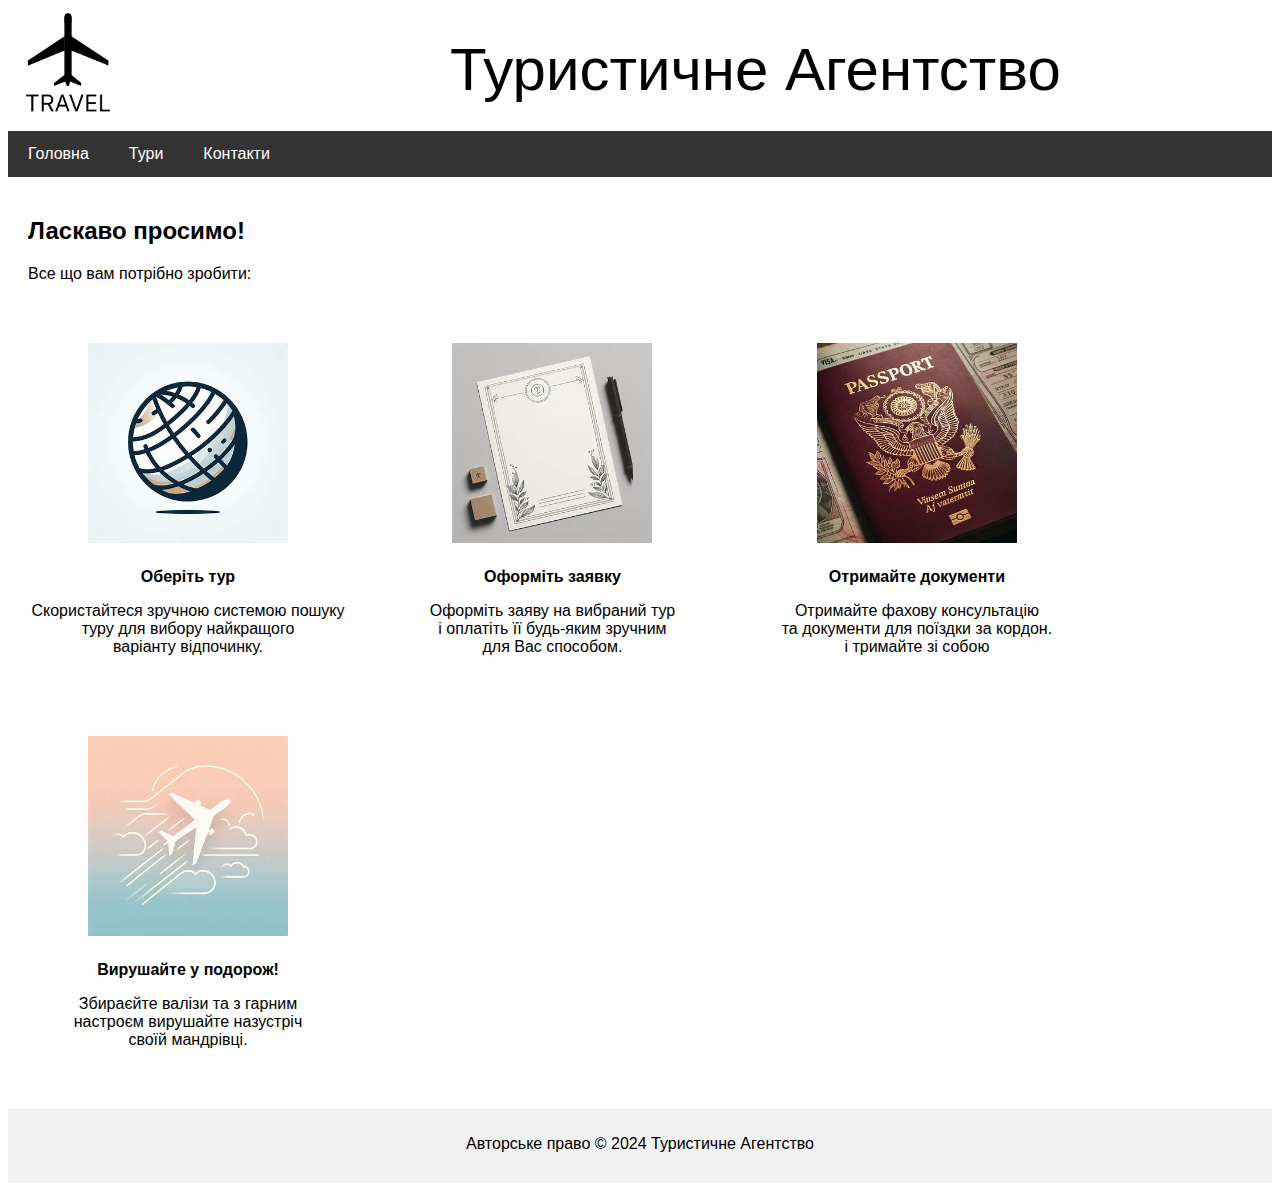
<file: index.html>
<!DOCTYPE html>
<html lang="uk">
<head>
<meta charset="UTF-8">
<meta name="viewport" content="width=device-width, initial-scale=1.0">
<title>Туристичне Агентство</title>
<link rel="stylesheet" href="style.css">

</head>
<body>
  <div class="header">
    <div class="logo">
      <img id="frame1" src="Frame 1.png" width="120px" alt="logo">
    </div>
    <div class="title">Туристичне Агентство</div>
</div>

<script>
    var img = document.getElementById('frame1');
    var deg = 0;
    var animation;

    img.onmouseover = function() {
        animation = setInterval(function() {
            img.style.transform = 'rotate(' + deg + 'deg)';
            deg = (deg + 1) % 360;
        }, 10);
    };

    img.onmouseout = function() {
        clearInterval(animation);
        img.style.transform = 'rotate(0deg)';
    };
</script>
</div>

<div class="nav-bar">
  <a href="index.html">Головна</a>
  <a href="index2.html">Тури</a>
  <a href="index3.html">Контакти</a>
</div>

<div class="main">
  <h2>Ласкаво просимо!</h2>
  <p>Все що вам потрібно зробити: </p>
    </div>
    <div class="golovna">
      <div class="icon"> <img src="OIG1.jpg" alt="alternative_text" width="200px"> </div>
      <h4> Оберіть тур </h4>
      <p>
        Скористайтеся зручною системою
    пошуку
    <br>
    туру для вибору найкращого
    <br>
    варіанту відпочинку.
      
      </p>
    </div>
   
    <div class="golovna">
      <div class="icon"> <img src="OIG2.jpg" alt="alternative_text" width="200px"> </div>
     <h4> Оформіть заявку   </h4>
     <p>
     
    Оформіть заяву на вибраний тур 
    <br>
    і оплатіть її будь-яким зручним
    <br>
    для Вас способом. 
     </p>
    </div>
    
     <div class="golovna">
      <div class="icon"> <img src="OIG4.jpg" alt="alternative_text" width="200px"> </div>
      <h4> Отримайте документи</h4>
      <p>
        Отримайте фахову
        консультацію 
        <br>
        та документи
        для поїздки за кордон.<br>
        і тримайте зі собою
       
      
    
      </p>
    </div>
    
      <div class="golovna">
        <div class="icon"> <img src="OIG1 (1).jpg" alt="alternative_text" width="200px"> </div>
      <h4>Вирушайте у подорож!</h4>
      <p>
        Збираєйте валізи та з гарним<br>
        настроєм вирушайте назустріч<br>
        своїй мандрівці.
      </p>
        </div>
      </div>

<div  class="footer">
  <p>Авторське право © 2024 Туристичне Агентство</p>
</div>

</body>
</html>
</file>
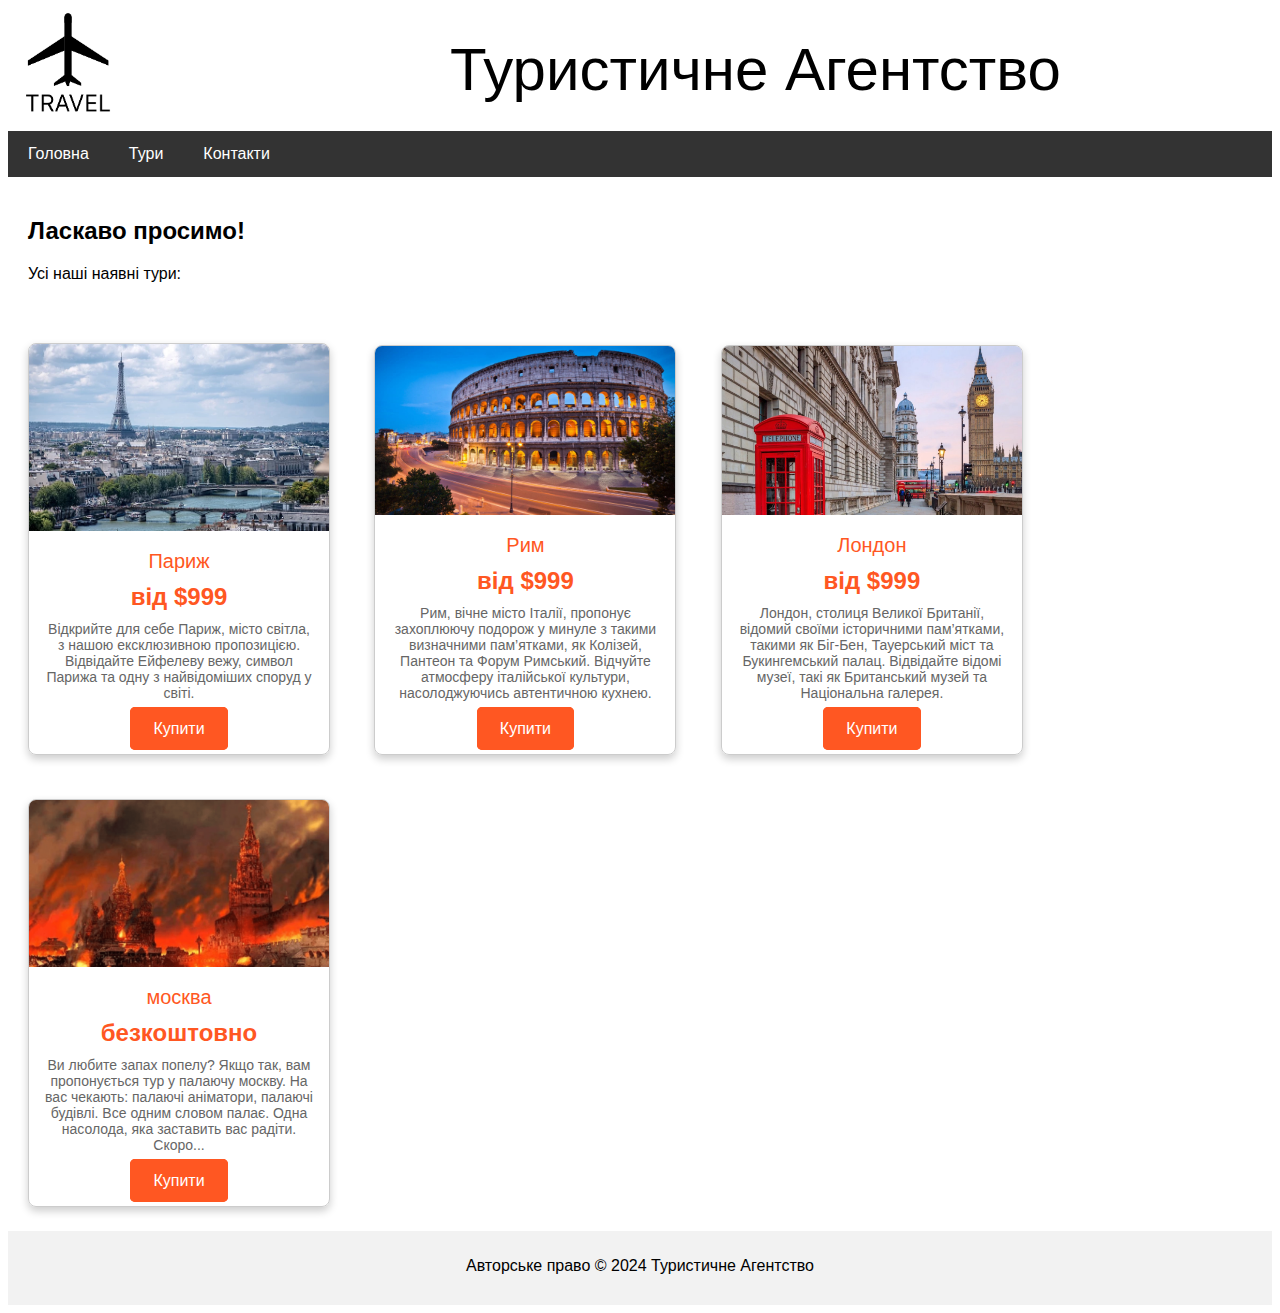
<file: index2.html>
<!DOCTYPE html>
<html lang="uk">
<head>
<meta charset="UTF-8">
<meta name="viewport" content="width=device-width, initial-scale=1.0">
<title>Туристичне Агентство</title>
<link rel="stylesheet" href="style.css">
<script src="script.js"></script>
</head>
<body>

  <div class="header">
    <div class="logo">
      <img id="frame1" src="Frame 1.png" width="120px" alt="logo">
    </div>
    <div class="title">Туристичне Агентство</div>
</div>

<script>
    var img = document.getElementById('frame1');
    var deg = 0;
    var animation;

    img.onmouseover = function() {
        animation = setInterval(function() {
            img.style.transform = 'rotate(' + deg + 'deg)';
            deg = (deg + 1) % 360;
        }, 10);
    };

    img.onmouseout = function() {
        clearInterval(animation);
        img.style.transform = 'rotate(0deg)';
    };
</script>
</div>


<div class="nav-bar">
  <a href="index.html">Головна</a>
  <a href="index2.html">Тури</a>
  <a href="index3.html">Контакти</a>
</div>

<div class="main">
  <h2>Ласкаво просимо!</h2>
  <p>Усі наші наявні тури:</p>

</div>
<div class="travel-card">
  <div class="travel-image">
    <img src="paris.jpg" alt="Париж">
  </div>

  <div class="travel-info"> Париж
    <div class="travel-price">від $999</div>
    <div class="travel-description">
      Відкрийте для себе Париж, місто світла, з нашою ексклюзивною пропозицією. Відвідайте Ейфелеву вежу, символ Парижа та одну з найвідоміших споруд у світі. 
     
      </div>
      <a href="aaa" class="buy">Купити</a>


  
  </div>
</div>
<div class="travel-card1">
  <div class="travel-image1">
    <img src="Rome.jpg" alt="Париж">
  </div>

  <div class="travel-info1"> Рим
    <div class="travel-price1">від $999</div>
    <div class="travel-description1">
      Рим, вічне місто Італії, пропонує захоплюючу подорож у минуле з такими визначними пам’ятками, як Колізей, Пантеон та Форум Римський.
       Відчуйте атмосферу італійської культури, насолоджуючись автентичною кухнею.</div>
      <a href="aaa" class="buy">Купити</a>


  </div>
  </div>
  <div class="travel-card2">
    <div class="travel-image2">
      <img src="london.jpg" alt="Париж">
    </div>
  
    <div class="travel-info2"> Лондон
      <div class="travel-price2">від $999</div>
      <div class="travel-description2">
        Лондон, столиця Великої Британії, відомий своїми історичними пам’ятками, такими як Біг-Бен, 
        Тауерський міст та Букингемський палац. 
        Відвідайте відомі музеї, такі як Британський музей та Національна галерея.</div>
        <a href="aaa" class="buy">Купити</a>
  
  
    
    </div>
  </div>
  <div class="travel-card2">
    <div class="travel-image2">
      <img src="moscow.png" alt="Париж">
    </div>
  
    <div class="travel-info2"> москва
      <div class="travel-price2">безкоштовно</div>
      <div class="travel-description2">
      Ви любите запах попелу? Якщо так, вам пропонується тур у палаючу москву. На вас чекають: палаючі аніматори, палаючі будівлі. Все одним словом палає. Одна насолода, 
      яка заставить вас радіти.
    Скоро...</div>
        <a href="aaa" class="buy">Купити</a>
  
  
    </div>
    </div>

<div  class="footer">
  <p>Авторське право © 2024 Туристичне Агентство</p>
</div>

</body>
</html>
</file>
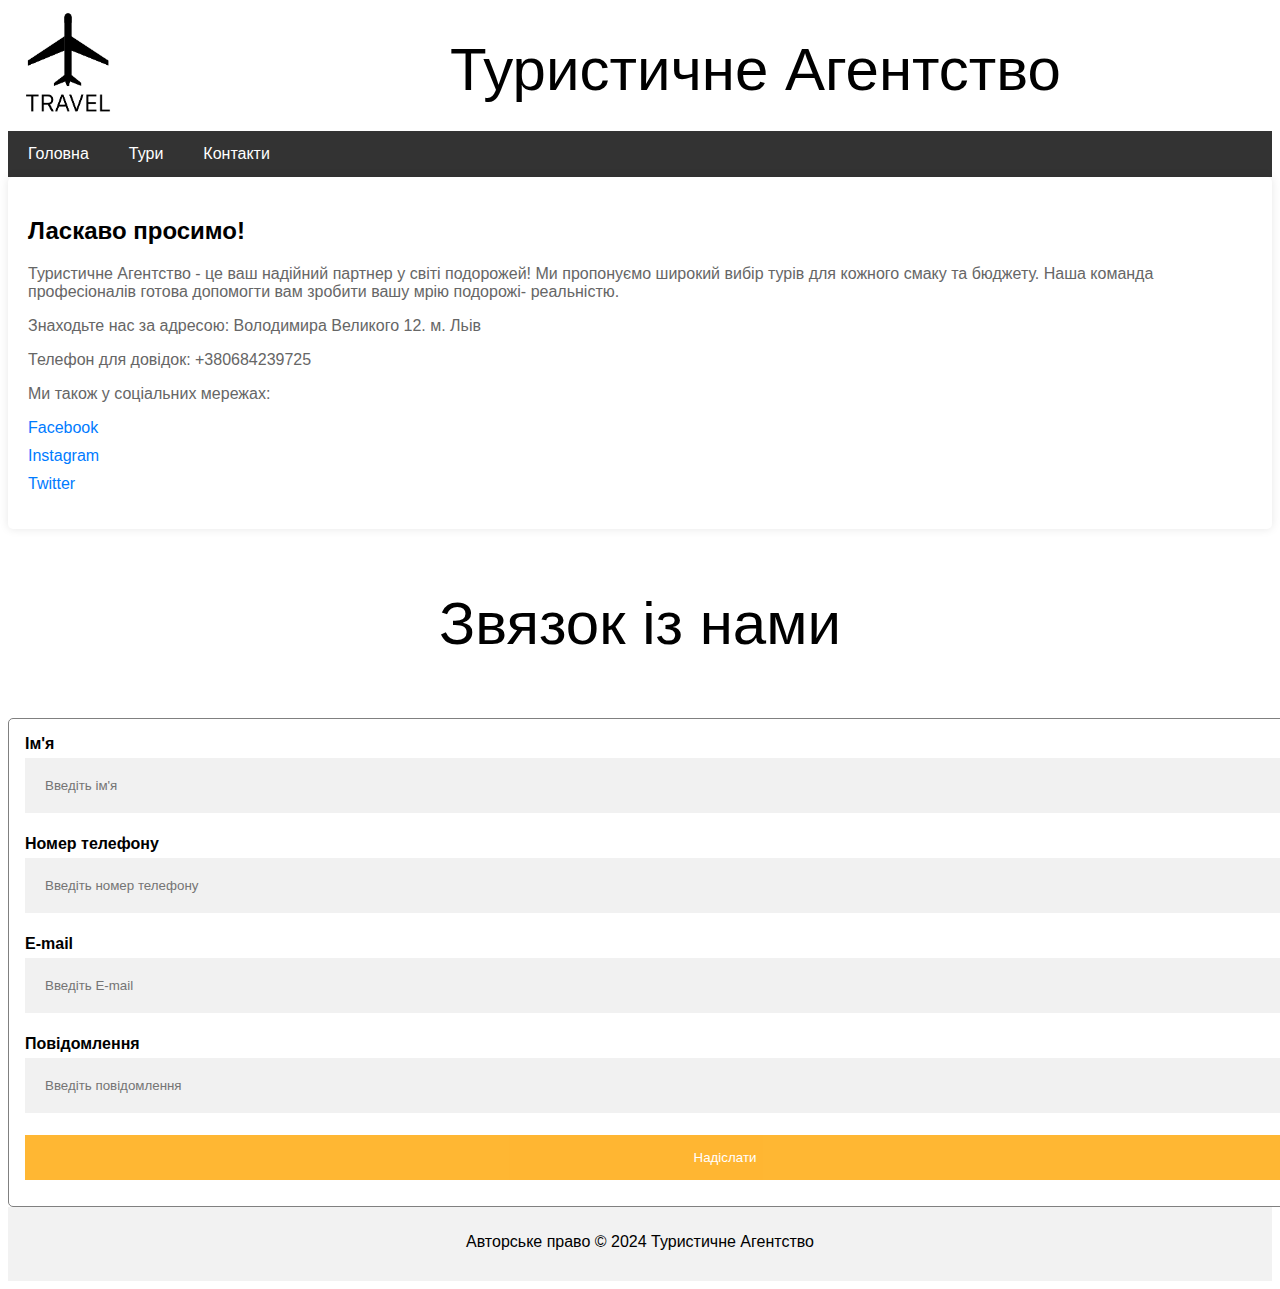
<file: index3.html>
<!DOCTYPE html>
<html lang="uk">
<head>
<meta charset="UTF-8">
<meta name="viewport" content="width=device-width, initial-scale=1.0">
<title>Туристичне Агентство</title>
<link rel="stylesheet" href="style.css">
</head>
<body>

    <div class="header">
        <div class="logo">
          <img id="frame1" src="Frame 1.png" width="120px" alt="logo">
        </div>
        <div class="title">Туристичне Агентство</div>
    </div>
    
    <script>
        var img = document.getElementById('frame1');
        var deg = 0;
        var animation;
    
        img.onmouseover = function() {
            animation = setInterval(function() {
                img.style.transform = 'rotate(' + deg + 'deg)';
                deg = (deg + 1) % 360;
            }, 10);
        };
    
        img.onmouseout = function() {
            clearInterval(animation);
            img.style.transform = 'rotate(0deg)';
        };
    </script>
</div>


<div class="nav-bar">
    <a href="index.html">Головна</a>
    <a href="index2.html">Тури</a>
    <a href="index3.html">Контакти</a>
</div>

<div class="pronas">
    <h2>Ласкаво просимо!</h2>
    <p>Туристичне Агентство - це ваш надійний партнер у світі подорожей! Ми пропонуємо широкий вибір турів для кожного смаку та бюджету. 
        Наша команда професіоналів готова допомогти вам зробити вашу мрію подорожі- реальністю.</p>
    <p>Знаходьте нас за адресою: Володимира Великого 12. м. Льів</p>
    <p>Телефон для довідок: +380684239725</p>
    <p>Ми також у соціальних мережах:</p>
    <ul>
        <li><a href="#">Facebook</a></li>
        <li><a href="#">Instagram</a></li>
        <li><a href="#">Twitter</a></li>
    </ul>
</div>

<div class="zvazok">
<p>
    Звязок із нами
<p>



</div>

<div class="form-container">
    <label for="name"><b>Ім'я</b></label>
    <input type="text" placeholder="Введіть ім'я" name="name" required>

    <label for="phone"><b>Номер телефону</b></label>
    <input type="text" placeholder="Введіть номер телефону" name="phone" required>

    <label for="email"><b>E-mail</b></label>
    <input type="email" placeholder="Введіть E-mail" name="email" required>

    <label for="message"><b>Повідомлення</b></label>
    <input type="text" placeholder="Введіть повідомлення" name="message" required>

    <button type="submit" class="btn">Надіслати</button>
</div>

<div  class="footer">
    <p>Авторське право © 2024 Туристичне Агентство</p>
</div>
  
</body>
</html>
</file>
<file: style.css>
body { font-family: Arial, sans-serif; }
.header { background-color: #ffffff; font-size: 60px; display: flex; align-items: center; }
.nav-bar { background-color: #333; overflow: hidden; }
.nav-bar a { float: left; display: block; color: white; text-align: center; padding: 14px 20px; text-decoration: none; }
.nav-bar a:hover { background-color: #ddd; color: black; }
.main { padding: 20px; }
.footer { background-color: #f2f2f2; padding: 10px; text-align: center;  }
h1 { display: central; position: absolute; left: 10px; }
.title { flex: 1; position: absolute; left: 450px; }



.travel-card {
    font-family: 'Arial', sans-serif;
    border: 1px solid #ccc;
    border-radius: 8px;
    overflow: hidden;
    max-width: 300px;
    text-align: center;
    margin: 20px;
    box-shadow: 0 4px 8px 0 rgba(0,0,0,0.2);
    display: inline-block;
  }



  .travel-image img {
    width: 100%;
    height: auto;
  }

  .travel-info {
    padding: 15px;
    font-size: 20px;
    color: #ff5722;
    
  }

  .travel-price{
    color: #ff5722;
    font-size: 24px;
    font-weight: bold;
    margin: 10px 0;
  }

  .travel-description {
    color: #666;
    font-size: 14px;
    margin-bottom: 15px;
  }

  .buy { 
    color: #fff; 
    background-color: #ff5722; 
    border: 3px solid #ff5722; 
    border-radius: 5px; 
    font-size: 16px; 
    padding: 10px 20px; 
    cursor: pointer; 
    transition: background-color 0.3s, border-color 0.3s, color 0.3s; 
    text-decoration: none; 
  }
.buy:hover {
    background-color: #ff7043; 
    border-color: #ff7043;
}

  

.travel-card1 {
    font-family: 'Arial', sans-serif;
    border: 1px solid #ccc;
    border-radius: 8px;
    overflow: hidden;
    max-width: 300px;
    text-align: center;
    margin: 20px;
    box-shadow: 0 4px 8px 0 rgba(0,0,0,0.2);
    display: inline-block;
  }

  .travel-image1 img {
    width: 100%;
    height: auto;
  }

  .travel-info1{
    padding: 15px;
    font-size: 20px;
    color: #ff5722;
    
  }

  .travel-price1{
    color: #ff5722;
    font-size: 24px;
    font-weight: bold;
    margin: 10px 0;
  }

  .travel-description1 {
    color: #666;
    font-size: 14px;
    margin-bottom: 15px;
  }



  .travel-card2 {
    font-family: 'Arial', sans-serif;
    border: 1px solid #ccc;
    border-radius: 8px;
    overflow: hidden;
    max-width: 300px;
    text-align: center;
    margin: 20px;
    box-shadow: 0 4px 8px 0 rgba(0,0,0,0.2);
    display: inline-block;
  }

  .travel-image2 img {
    width: 100%;
    height: auto;
  }

  .travel-info2{
    padding: 15px;
    font-size: 20px;
    color: #ff5722;
    
  }

  .travel-price2{
    color: #ff5722;
    font-size: 24px;
    font-weight: bold;
    margin: 10px 0;
  }

  .travel-description2 {
    color: #666;
    font-size: 14px;
    margin-bottom: 15px;
  }



  
  .golovna {
           
    padding: 20px;
    text-align: center;
    margin-bottom: 20px;
    display: inline-block;
    width: 320px;
}


h4 {
    font-weight: bold;
    margin-bottom: 10px;
}

p {
    margin-bottom: 20px;
}

.pronas {
  padding: 20px;
  background-color: #fff;
  border-radius: 5px;
  box-shadow: 0 0 10px rgba(0, 0, 0, 0.1);
}

.pronash2 {
  color: #333;
  font-size: 24px;
  margin-bottom: 20px;
}

.pronas p {
  color: #666;
  margin-bottom: 10px;
}

.pronas p:last-child {
  margin-bottom: 20px;
}

.pronas ul {
  list-style-type: none;
  padding: 0;
}

.pronas ul li {
  margin-bottom: 10px;
}

.pronas ul li a {
  color: #007bff;
  text-decoration: none;
}

.pronas ul li a:hover {
  text-decoration: underline;
}

.zvazok{

text-align: center;
font-size: 60px;
display: inline;
  
}


.form-container {
  width: 1400px; 
  padding: 16px;
  background-color: white;
  margin: 0 auto;
  margin-top: px;
  border: 1px solid grey;
  border-radius: 5px;
}
.form-container input[type=text], .form-container input[type=email] {
  width: 100%;
  padding: 20px;
  margin: 5px 0 22px 0;
  border: none;
  background: #f1f1f1;
}
.form-container input[type=text]:focus, .form-container input[type=email]:focus {
  background-color: #ddd;
  outline: none;
}
.form-container .btn {
  background-color: orange;
  color: white;
  padding: 15px 20px;
  border: none;
  cursor: pointer;
  width: 100%;
  margin-bottom:10px;
  opacity: 0.8;
}
.form-container .btn:hover {
  opacity: 1;
}
 
@media screen and (max-width: 1200px){
.title{
 left: auto;
 left: 160px;
 font-size: 40px;

}

.form-container {

 width: 800px;

}

}
@media screen and (max-width: 998px){
  .title{
   left: auto;
   left: 160px;
   font-size: 40px;
  }
  
  .form-container {
    
    width: 700px;
   
}
  @media screen and (max-width: 768px){
    .title{
     left: auto;
     left: 160px;
     font-size: 40px;
}
.form-container {
  
  width: 500px;
 
 }
 }
  
 @media screen and (max-width: 576px){
  .title{
   left: auto;
   left: 160px;
   font-size: 40px;
  }
  .form-container {
   
    width: 350px;
   
   }
  }
}
</file>
